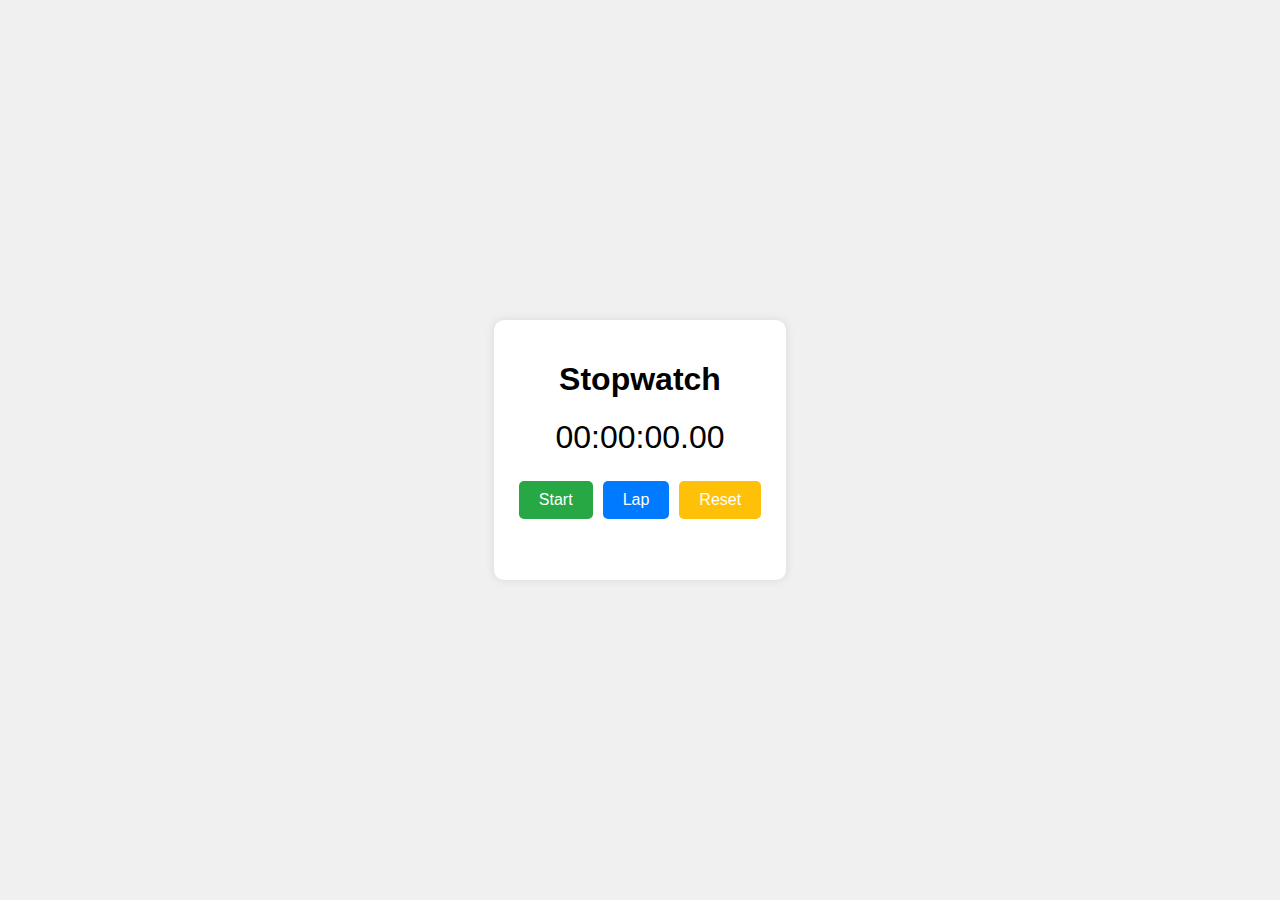
<file: PRODIGY_WD_02/index.html>
<!DOCTYPE html>
<html lang="en">
<head>
  <meta charset="UTF-8">
  <meta name="viewport" content="width=device-width, initial-scale=1.0">
  <title>Stopwatch</title>
  <link rel="stylesheet" href="styles.css">
</head>
<body>
  <div class="container">
    <h1>Stopwatch</h1>
    <div id="display">00:00:00.00</div>
    <div class="buttons">
      <button id="startStopBtn" class="start">Start</button>
      <button id="lapBtn">Lap</button>
      <button id="resetBtn">Reset</button>
    </div>
    <ul id="laps"></ul>
  </div>
  
  <script src="script.js"></script>
</body>
</html>
</file>
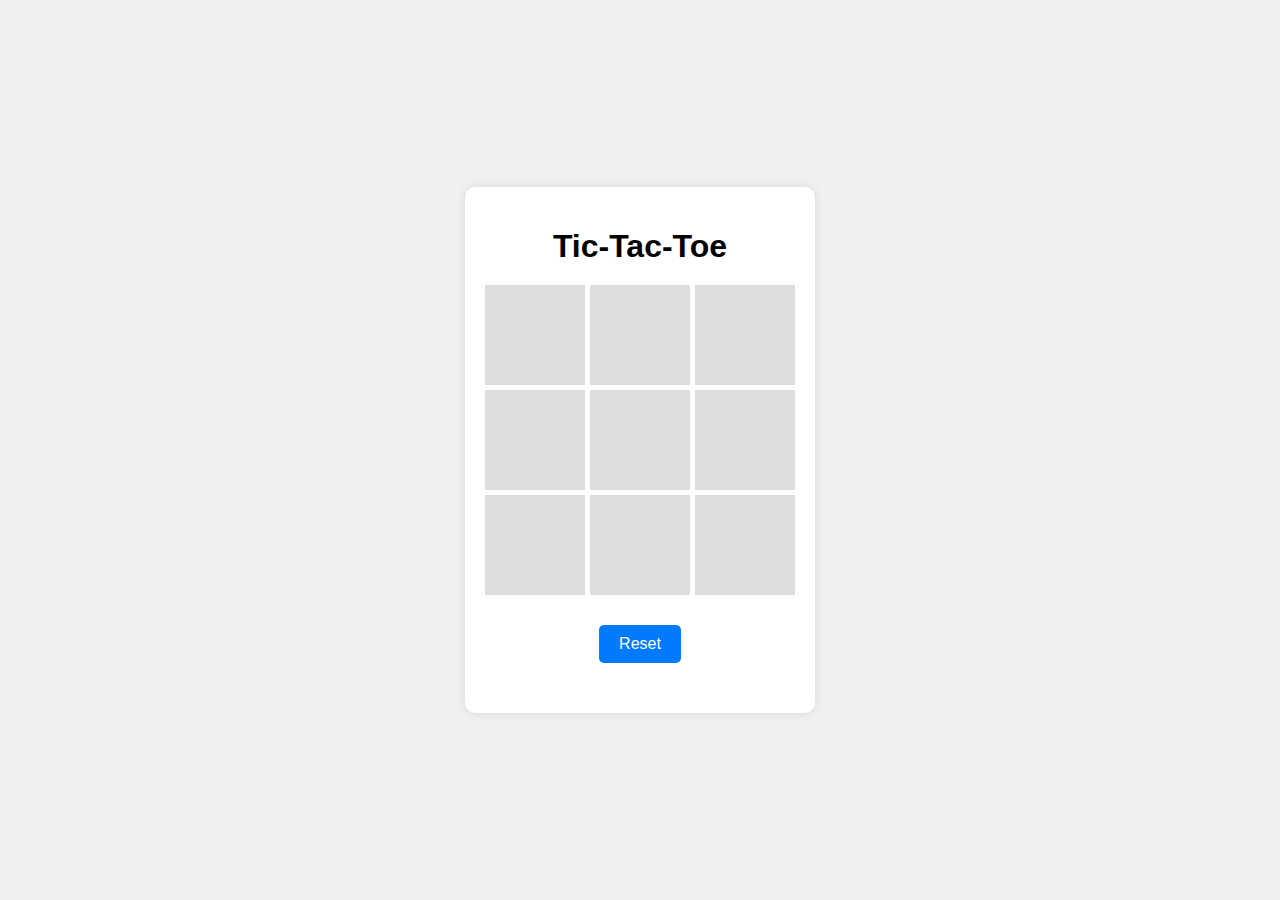
<file: PRODIGY_WD_03/index.html>
<!DOCTYPE html>
<html lang="en">
<head>
  <meta charset="UTF-8">
  <meta name="viewport" content="width=device-width, initial-scale=1.0">
  <title>Tic-Tac-Toe</title>
  <link rel="stylesheet" href="styles.css">
</head>
<body>
  <div class="container">
    <h1>Tic-Tac-Toe</h1>
    <div id="gameBoard" class="board">
      <div class="cell" data-index="0"></div>
      <div class="cell" data-index="1"></div>
      <div class="cell" data-index="2"></div>
      <div class="cell" data-index="3"></div>
      <div class="cell" data-index="4"></div>
      <div class="cell" data-index="5"></div>
      <div class="cell" data-index="6"></div>
      <div class="cell" data-index="7"></div>
      <div class="cell" data-index="8"></div>
    </div>
    <button id="resetBtn">Reset</button>
    <p id="status"></p>
  </div>
  
  <script src="script.js"></script>
</body>
</html>
</file>
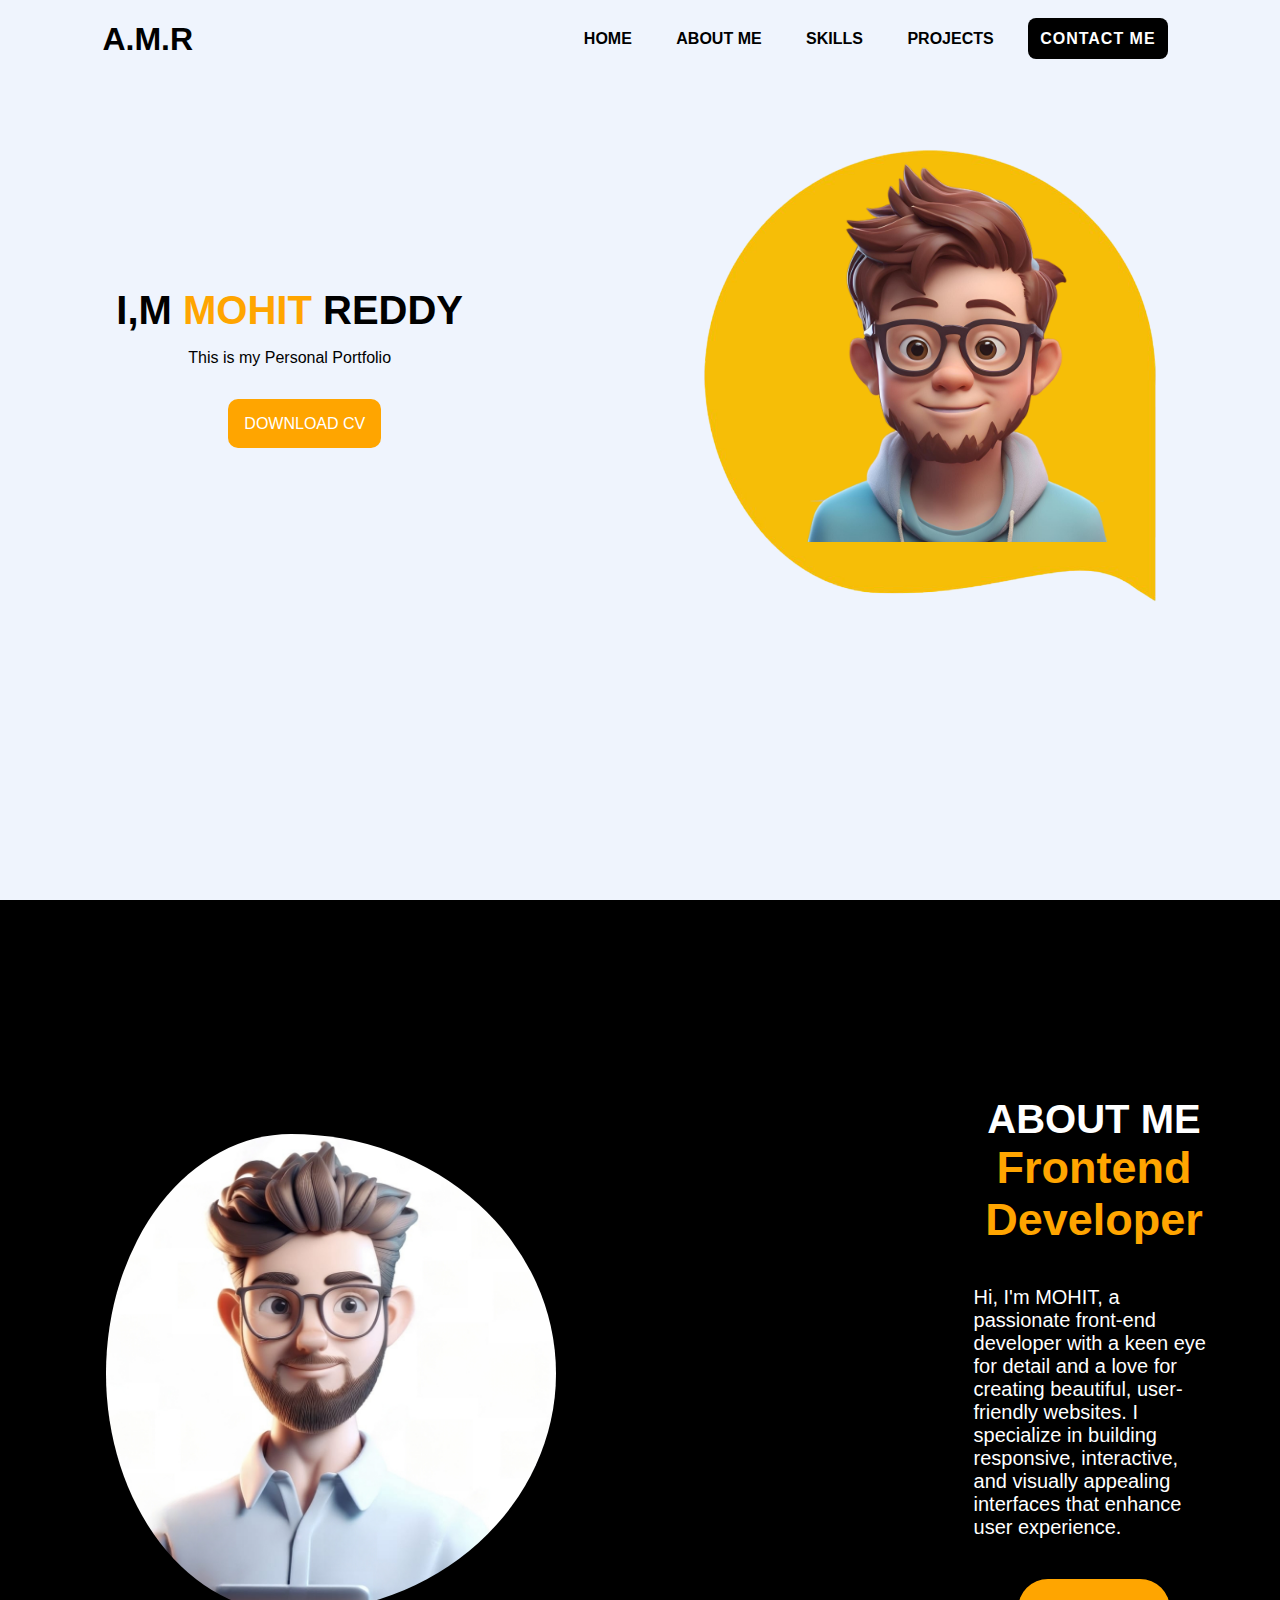
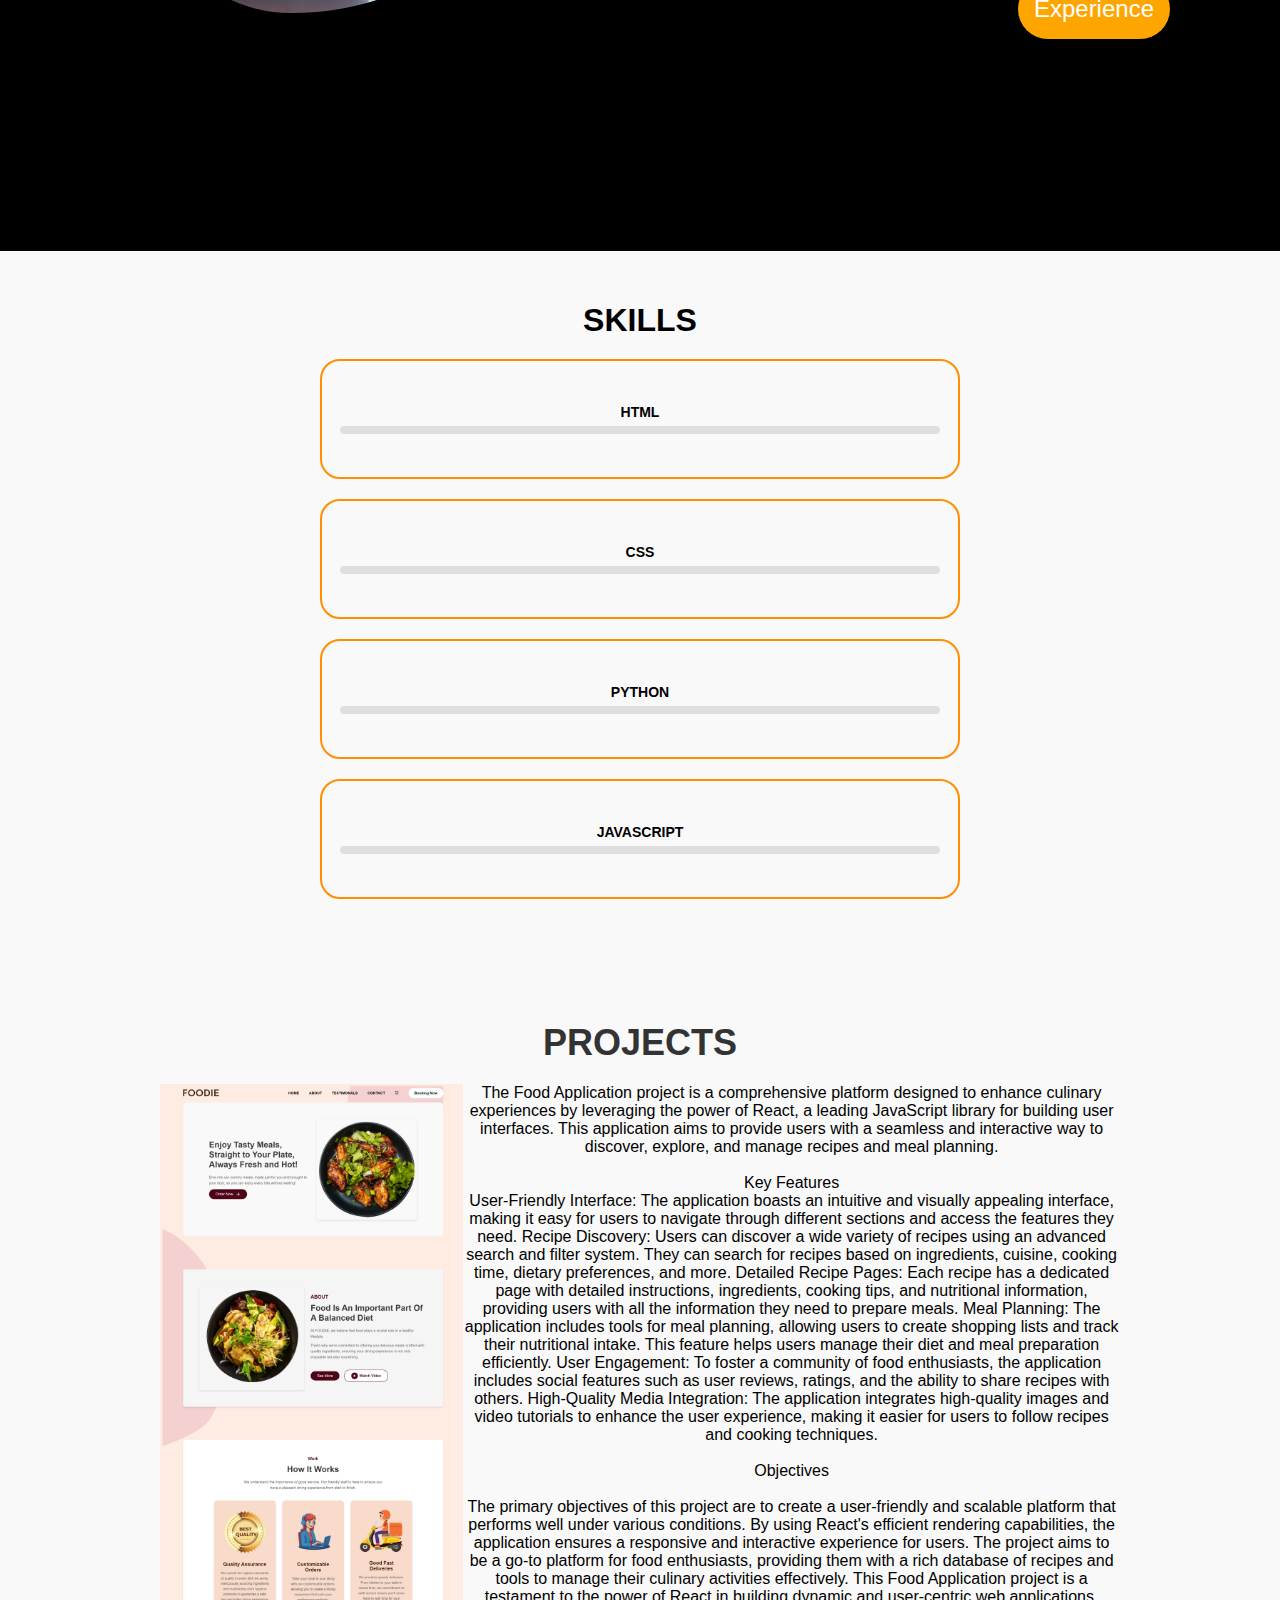
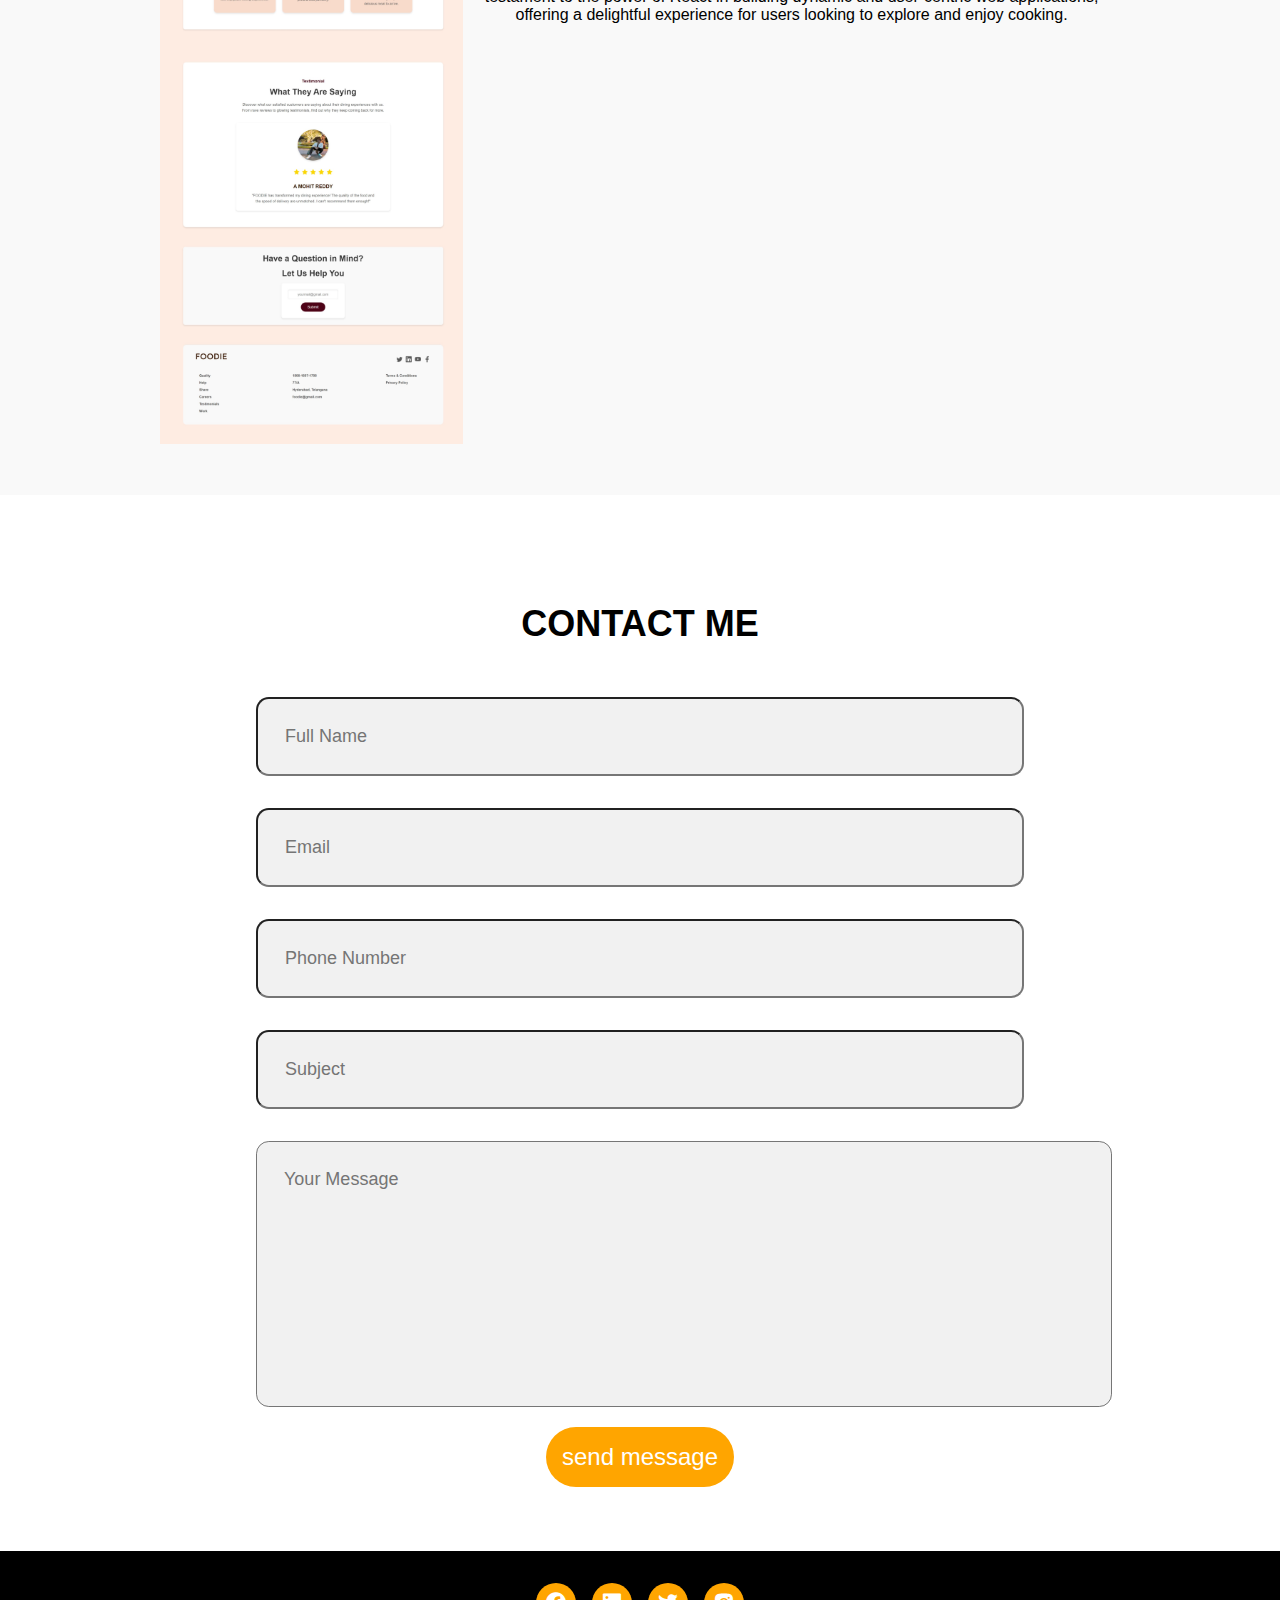
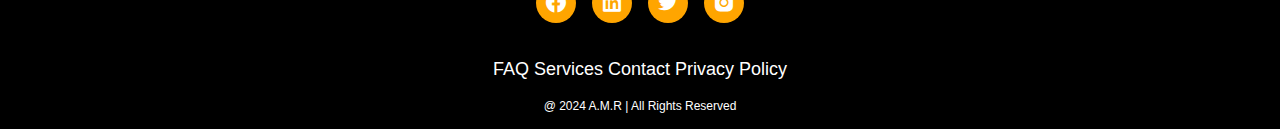
<file: PRODIGY_WD_04/index.html>
<!DOCTYPE html>
<html lang="en">
<head>
    <meta charset="UTF-8">
    <meta name="viewport" content="width=device-width, initial-scale=1.0">
    <title>Personal Portfolio</title>
    <link rel="stylesheet" href="styles.css">
    <link href='https://unpkg.com/boxicons@2.1.4/css/boxicons.min.css' rel='stylesheet'>
</head>
<body>
    <div class="hero">
        <nav>
            <h1>A.<span>M.</span>R</h1>
            <ul>
                <li><a href="#Raj" class="home">HOME</a></li>
                 <li><a href="#about" class="aboutme">ABOUT ME</a></li>
                 <li><a href="#skills"class="skills">SKILLS</a></li>
                 <li><a href="#projects"class="projects">PROJECTS</a></li>
                 <li><a href="#contact" class="contact">CONTACT ME</a></li>
             </ul>
        </nav>
        <div class="hero-section">
            <div class="Raj">
                <h2>I,M <span>MOHIT</span> REDDY</h2>
                <p>This is my Personal Portfolio</p>
                
            <a href="/Task1/My resume.pdf" download="" class="cv">DOWNLOAD CV</a>    
            </div>
            <div class="pic">
                <div class="image">
                    <img src="image.png" class="A.M.R">
                </div>
            </div>  
        </div>
    </div>
    <section class="about" id="about">
        <div class="about-img">
             <img src="image1.jpg" alt="">
        </div>
        <div class="about-content">
            <h3 class="about-heading">ABOUT<span> ME</span></h3>
            <h4>Frontend <span>Developer</span></h4>
            <p>Hi, I'm <span>MOHIT</span>, a passionate front-end developer with a keen eye for detail and a love for creating beautiful, user-friendly websites. I specialize in building responsive, interactive, and visually appealing interfaces that enhance user experience.</p>
            <div class="btn-box">
                <button >Experience</button>
            </div>
        </div>
    </section>
<section id="skills">
    <h1>SKILLS</h1>
    <div class="skill">
        <div class="skill-box">
            <span class="title">HTML</span>
            <div class="skill-bar html">
                <span class="skill-per">
                    <span class="tooltip">100%</span>
                </span>
            </div>
        </div>
    </div>
    <div class="skill">
        <div class="skill-box">
            <span class="title">CSS</span>
            <div class="skill-bar css">
                <span class="skill-per">
                    <span class="tooltip">100%</span>
                </span>
            </div>
        </div>
    </div>
    <div class="skill">
        <div class="skill-box">
            <span class="title">PYTHON</span>
            <div class="skill-bar ">
                <span class="skill-per python">
                    <span class="tooltip">70%</span>
                </span>
            </div>
        </div>
    </div>
    <div class="skill">
        <div class="skill-box">
            <span class="title">JAVASCRIPT</span>
            <div class="skill-bar">
                <span class="skill-per javascript">
                    <span class="tooltip">80%</span>
                </span>
            </div>
        </div>
    </div>
</section>
<section class="section" id="projects">
    <div class="top-header">
        <h1>PROJECTS</h1>
    </div>
    <div class="project-container">
        <div class="project1">
            <img src="./image.jpeg" alt="image">
            <p>The Food Application project is a comprehensive platform designed to enhance culinary experiences by leveraging the power of React, a leading JavaScript library for building user interfaces. This application aims to provide users with a seamless and interactive way to discover, explore, and manage recipes and meal planning.  <br><br>Key Features <br>
                User-Friendly Interface: The application boasts an intuitive and visually appealing interface, making it easy for users to navigate through different sections and access the features they need.
                
                Recipe Discovery: Users can discover a wide variety of recipes using an advanced search and filter system. They can search for recipes based on ingredients, cuisine, cooking time, dietary preferences, and more.
                
                Detailed Recipe Pages: Each recipe has a dedicated page with detailed instructions, ingredients, cooking tips, and nutritional information, providing users with all the information they need to prepare meals.
                
                Meal Planning: The application includes tools for meal planning, allowing users to create shopping lists and track their nutritional intake. This feature helps users manage their diet and meal preparation efficiently.
                
                User Engagement: To foster a community of food enthusiasts, the application includes social features such as user reviews, ratings, and the ability to share recipes with others.
                
                High-Quality Media Integration: The application integrates high-quality images and video tutorials to enhance the user experience, making it easier for users to follow recipes and cooking techniques.
                <br> <br>
                <span> Objectives</span> <br> <br>The primary objectives of this project are to create a user-friendly and scalable platform that performs well under various conditions. By using React's efficient rendering capabilities, the application ensures a responsive and interactive experience for users. The project aims to be a go-to platform for food enthusiasts, providing them with a rich database of recipes and tools to manage their culinary activities effectively.

                This Food Application project is a testament to the power of React in building dynamic and user-centric web applications, offering a delightful experience for users looking to explore and enjoy cooking.</p>
        </div>
    </div>
</section>
    <section class="contact-form" id="contact">
        <h5 class="contact-me">CONTACT<span> ME</span></h5>
        <form action="#">
            <div class="input-box">
                <input type="text" placeholder="Full Name">
                <input type="email" placeholder="Email">
            </div>
            <div class="input-box">
                <input type="number" placeholder="Phone Number">
                <input type="text" placeholder="Subject">
            </div>
            <textarea name="" id="" cols="30" rows="10" placeholder="Your Message"></textarea>
            <button >send message</button>
            
        </form>
    </section>
    <section >
        <footer class="footer">
            <div class="social">
                <a href="#"><i class='bx bxl-facebook-circle'></i></a>
                <a href="#"><i class='bx bxl-linkedin-square' ></i></a>
                <a href="#"><i class='bx bxl-twitter' ></i></a>
                <a href="#"><i class='bx bxl-instagram-alt' ></i></a>
            </div>
            <ul class="list">
                <li><a href="#">FAQ</a></li>
                <li><a href="#">Services</a></li>
                <li><a href="#">Contact</a></li>
                <li><a href="#">Privacy Policy</a></li>
            </ul>
            <p class="copyright">@ 2024  A.M.R | All Rights Reserved</p>
        </footer>
    </section>
</body>
</html>
</file>
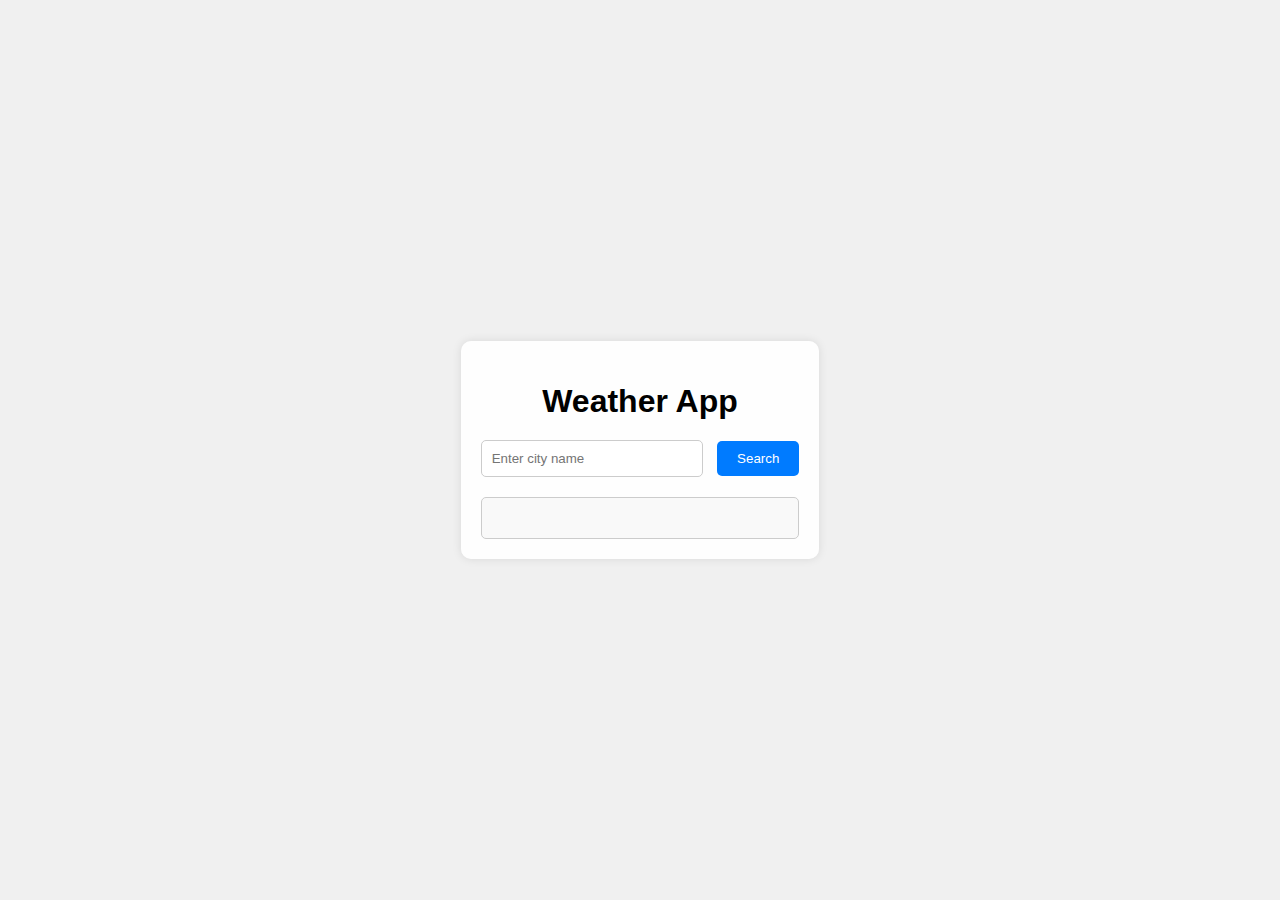
<file: PRODIGY_WD_05/index.html>
<!DOCTYPE html>
<html lang="en">
<head>
  <meta charset="UTF-8">
  <meta name="viewport" content="width=device-width, initial-scale=1.0">
  <title>Weather App</title>
  <link rel="stylesheet" href="styles.css">
</head>
<body>
  <div class="background" id="background">
    <div class="container">
      <h1>Weather App</h1>
      <div class="search">
        <input type="text" id="searchInput" placeholder="Enter city name">
        <button id="searchBtn">Search</button>
      </div>
      <div id="weatherInfo" class="weather-info">
      </div>
    </div>
  </div>
  <script src="script.js"></script>
</body>
</html>
</file>
<file: PRODIGY_WD_02/styles.css>
body {
    display: flex;
    justify-content: center;
    align-items: center;
    height: 100vh;
    margin: 0;
    font-family: Arial, sans-serif;
    background-color: #f0f0f0;
  }
  
  .container {
    text-align: center;
    background: #fff;
    padding: 20px;
    border-radius: 10px;
    box-shadow: 0 0 10px rgba(0, 0, 0, 0.1);
  }
  
  #display {
    font-size: 2em;
    margin-bottom: 20px;
  }
  
  .buttons {
    display: flex;
    justify-content: center;
    margin-bottom: 20px;
  }
  
  button {
    font-size: 1em;
    padding: 10px 20px;
    margin: 5px;
    border: none;
    border-radius: 5px;
    cursor: pointer;
    transition: background-color 0.3s;
  }
  
  button:hover {
    background-color: #ddd;
  }
  
  #startStopBtn.start {
    background-color: #28a745;
    color: white;
  }
  
  #startStopBtn.stop {
    background-color: #dc3545;
    color: white;
  }
  
  #lapBtn {
    background-color: #007bff;
    color: white;
  }
  
  #resetBtn {
    background-color: #ffc107;
    color: white;
  }
  
  #laps {
    list-style: none;
    padding: 0;
    max-height: 200px;
    overflow-y: auto;
    margin-top: 10px;
  }
  
  #laps li {
    padding: 5px;
    border-bottom: 1px solid #ddd;
  }
</file>
<file: PRODIGY_WD_03/styles.css>
body {
    display: flex;
    justify-content: center;
    align-items: center;
    height: 100vh;
    margin: 0;
    font-family: Arial, sans-serif;
    background-color: #f0f0f0;
  }
  
  .container {
    text-align: center;
    background: #fff;
    padding: 20px;
    border-radius: 10px;
    box-shadow: 0 0 10px rgba(0, 0, 0, 0.1);
  }
  
  h1 {
    margin-bottom: 20px;
  }
  
  .board {
    display: grid;
    grid-template-columns: repeat(3, 100px);
    gap: 5px;
    margin-bottom: 20px;
  }
  
  .cell {
    width: 100px;
    height: 100px;
    background-color: #ddd;
    display: flex;
    justify-content: center;
    align-items: center;
    font-size: 2em;
    cursor: pointer;
    transition: background-color 0.3s;
  }
  
  .cell:hover {
    background-color: #ccc;
  }
  
  button {
    font-size: 1em;
    padding: 10px 20px;
    margin: 10px;
    border: none;
    border-radius: 5px;
    cursor: pointer;
    background-color: #007bff;
    color: white;
    transition: background-color 0.3s;
  }
  
  button:hover {
    background-color: #0056b3;
  }
  
  #status {
    margin-top: 20px;
    font-size: 1.2em;
  }
</file>
<file: PRODIGY_WD_04/styles.css>
* {
    margin: 0;
    padding: 0;
    font-family: sans-serif;
    text-decoration: none;
    list-style: none;
}

.hero {
    position: relative;
    width: 100%;
    height: 100vh;
    background: #eff4fd;
}

nav {
    display: flex;
    width: 84%;
    margin: auto;
    padding: 20px;
    align-items: center;
    justify-content: space-between;
}

nav ul li {
    display: inline-block;
    list-style: none;
    margin: 10px;
}

nav ul li a {
    text-decoration: none;
    color: black;
    font-weight: bold;
}

.Raj span {
    color: orange;
}

.Raj h2 {
    padding: 1rem;
    font-size: 2.5rem;
    text-align: center;
}

.Raj p {
    padding: 0 1rem;
    margin-bottom: 3rem;
    text-align: center;
}

.Raj .cv {
    padding: 1rem;
    background-color: orange;
    color: white;
    margin-top: 2rem;
    margin-left: 8rem;
    text-align: center;
}

.hero-section {
    display: flex;
    justify-content: space-around;
    align-items: center;
}

.pic {
    background-image: url('./Yellow.png');
    background-size: cover;
    background-position: center;
    background-repeat: no-repeat;
    margin-top: 3rem;
}

.image {
    height: 500px;
    width: 500px;
}

.image img {
    height: 400px;
    width: 400px;
    padding-left: 5rem;
    padding-top: 1rem;
}

@keyframes imgfloat {
    50% {
        transform: translateY(50px);
    }
}

.contact {
    padding: 10px;
    background-color: black;
    color: white;
    border: 2px solid transparent;
    transition: 0.3s ease;
    border-radius: 8px;
    font-size: 16px;
    letter-spacing: 1px;
    font-weight: 600;
}

.contact:hover {
    background-color: orange;
    color: white;
}

.home, .skills, .projects, .aboutme {
    border-radius: 10px;
    padding: 10px;
}

.home:hover, .aboutme:hover, .skills:hover, .projects:hover {
    background-color: orange;
    color: white;
}

.cv {
    border-radius: 10px;
}

.cv:hover {
    background-color: orange;
    color: white;
}

::-webkit-scrollbar {
    width: 10px;
}

::-webkit-scrollbar-thumb {
    background-color: orange;
}

::-webkit-scrollbar-track {
    background-color: black;
    width: 10px;
}

.about {
    display: flex;
    justify-content: center;
    align-items: center;
    padding: 2%;
    gap: 10cm;
    height: 100vh;
    background-color: black;
}

.about-img img {
    position: relative;
    width: 450px;
    padding-left: 5rem;
    box-shadow: orangered;
    border-radius: 50%;
}

.about-content h3 {
    font-size: 40px;
    text-align: center;
    color: white;
}

.about-content h4 {
    font-size: 45px;
    color: orange;
    text-align: center;
}

.about-content p {
    color: white;
    font-size: 20px;
    margin: 2em;
}

.btn-box {
    text-align: center;
}

button {
    background-color: orange;
    color: white;
    font-size: 1.5rem;
    padding: 1rem;
    margin: auto;
    border: none;
    border-radius: 32px;
    margin-bottom: 1rem;
}

#skills {
    text-align: center;
    padding: 4%;
    background-color: #f9f9f9;
}

.skill {
    max-width: 600px;
    margin: 20px auto;
    background: transparent;
    box-shadow: 1px;
    padding: 18px;
    border: 2px solid #FF8F00;
    border-radius: 20px;
}

.skill-box {
    width: 100%;
    margin: 25px 0;
}

.skill-box .title {
    display: block;
    font-size: 14px;
    font-weight: 600;
    color: var(--text-color);
}

.skill-box .skill-bar {
    height: 8px;
    width: 100%;
    border-radius: 6px;
    margin-top: 6px;
    background: rgba(0, 0, 0, 0.1);
}

.skill-box .skill-per {
    position: relative;
    display: block;
    height: 100%;
    border-radius: 6px;
    background: #8749f2;
    animation: progress 0.4s ease-in-out forwards;
    opacity: 0;
}

.skill-per.html {
    width: 80%;
    animation-delay: 0.1s;
}

.skill-per.css {
    width: 80%;
    animation-delay: 0.2s;
}

.skill-per.python {
    width: 70%;
    animation-delay: 0.3s;
}

.skill-per.javascript {
    width: 80%;
    animation-delay: 0.4s;
}

@keyframes progress {
    0% {
        width: 0;
        opacity: 1;
    }
    100% {
        opacity: 1;
    }
}
.skill-per .tooltip {
    position: absolute;
    right: -14px;
    top: -28px;
    font-size: 9px;
    color: #fff;
    padding: 2px;
    border-radius: 20px;
    background: #8749f2;
    z-index: 1;
}
#projects {
    text-align: center;
    padding: 4% 2%;
    background-color: #f9f9f9;
}

#projects h1 {
    font-size: 36px;
    color: #333;
    margin-bottom: 20px;
}
.project1{
    display: flex;
    justify-content: center;
    width: 60rem;
    height: 60rem;
    overflow: hidden;
    margin: auto;
}
.project-container {
    display: flex;
    justify-content: center;
    gap: 20px;
    margin-top: 20px;
}

.project-box {
    position: relative;
    display: flex;
    justify-content: center;
    align-items: center;
    flex-direction: column;
    width: 30%;
    min-width: 250px;
    height: 250px;
    background: #fff;
    border: 2px solid #eee;
    border-radius: 20px;
    box-shadow: 0 4px 6px rgba(0, 0, 0, 0.1);
    transition: transform 0.3s ease, box-shadow 0.3s ease;
    overflow: hidden;
    cursor: pointer;
}

.project-box i {
    font-size: 50px;
    color: orange;
    margin-bottom: 10px;
}

.project-box h3 {
    font-size: 24px;
    color: #333;
    margin-bottom: 5px;
}

.project-box label {
    font-size: 18px;
    color: #666;
}

.project-box:hover {
    transform: translateY(-10px);
    box-shadow: 0 8px 16px rgba(0, 0, 0, 0.2);
}

.top-header {
    margin-bottom: 20px;
}

.contact-form h5 {
    text-align: center;
    margin-top: 3em;
    margin-bottom: 1em;
    font-size: 36px;
}

.contact-form form {
    max-width: 50em;
    margin: 1rem auto;
    text-align: center;
    margin-bottom: 3em;
}

.contact-form form .input-box {
    display: flex;
    justify-content: center;
    flex-wrap: wrap;
}

.contact-form form .input-box input, .contact-form form textarea {
    width: 100%;
    padding: 1.5em;
    font-size: 18px;
    color: black;
    background: rgb(241, 241, 241);
    border-radius: .8rem;
    margin: 1rem;
    resize: none;
}

.footer {
    position: relative;
    bottom: 0;
    width: 100%;
    padding-bottom: 1rem;
    background-color: black;
}

.footer .social {
    text-align: center;
    color: white;
    padding: 2rem;
    display: flex;
    justify-content: center;
    align-items: center;
    gap: 1rem;
}

.footer .social a {
    font-size: 24px;
    color: white;
    background: orange;
    display: flex;
    text-align: center;
    padding: .5rem;
    gap: 1rem;
    border-radius: 50%;
    transition: 0.3s ease;
}

.footer .social a:hover {
    transform: scale(1.2);
    color: orange;
    background-color: white;
}

.footer ul {
    margin-top: 0;
    padding: 0;
    font-size: 18px;
    line-height: 1.6;
    margin-bottom: 0;
    text-align: center;
}

.footer ul li a {
    color: white;
    border-bottom: 3px solid transparent;
    transition: 0.3s ease;
}

.footer ul li a:hover {
    border-bottom: 3px solid orangered;
}

.footer ul li {
    display: inline-block;
    padding: 0;
}

.footer .copyright {
    margin-top: 15px;
    text-align: center;
    font-size: 12px;
    color: white;
}

.project-container {
    display: flex;
    width: 100%;
    justify-content: space-between;
    gap: 20px;
    flex-wrap: wrap;
}

.project-box {
    position: relative;
    display: flex;
    justify-content: center;
    align-items: center;
    flex-direction: column;
    width: 30%;
    height: 250px;
    background: transparent;
    border: 2px solid #fff;
    border-radius: 20px;
    box-shadow: 1px var(--first-shadow);
    overflow: hidden;
    cursor: pointer;
}
</file>
<file: PRODIGY_WD_05/styles.css>
body {
  font-family: Arial, sans-serif;
  background-color: #f0f0f0;
  display: flex;
  justify-content: center;
  align-items: center;
  height: 100vh;
  margin: 0;
}

.background {
  width: 100%;
  height: 100vh;
  display: flex;
  justify-content: center;
  align-items: center;
  background-size: cover;
  background-position: center;
  transition: background-image 0.5s ease-in-out;
}

.container {
  text-align: center;
  background-color: rgba(255, 255, 255, 0.9);
  padding: 20px;
  border-radius: 10px;
  box-shadow: 0 0 10px rgba(0, 0, 0, 0.1);
}

h1 {
  margin-bottom: 20px;
}

.search {
  margin-bottom: 20px;
}

.search input {
  padding: 10px;
  width: 200px;
  margin-right: 10px;
  border-radius: 5px;
  border: 1px solid #ccc;
}

.search button {
  padding: 10px 20px;
  border: none;
  border-radius: 5px;
  background-color: #007bff;
  color: #fff;
  cursor: pointer;
}

.weather-info {
  text-align: left;
  padding: 20px;
  border: 1px solid #ccc;
  border-radius: 5px;
  background-color: #f9f9f9;
}
</file>
